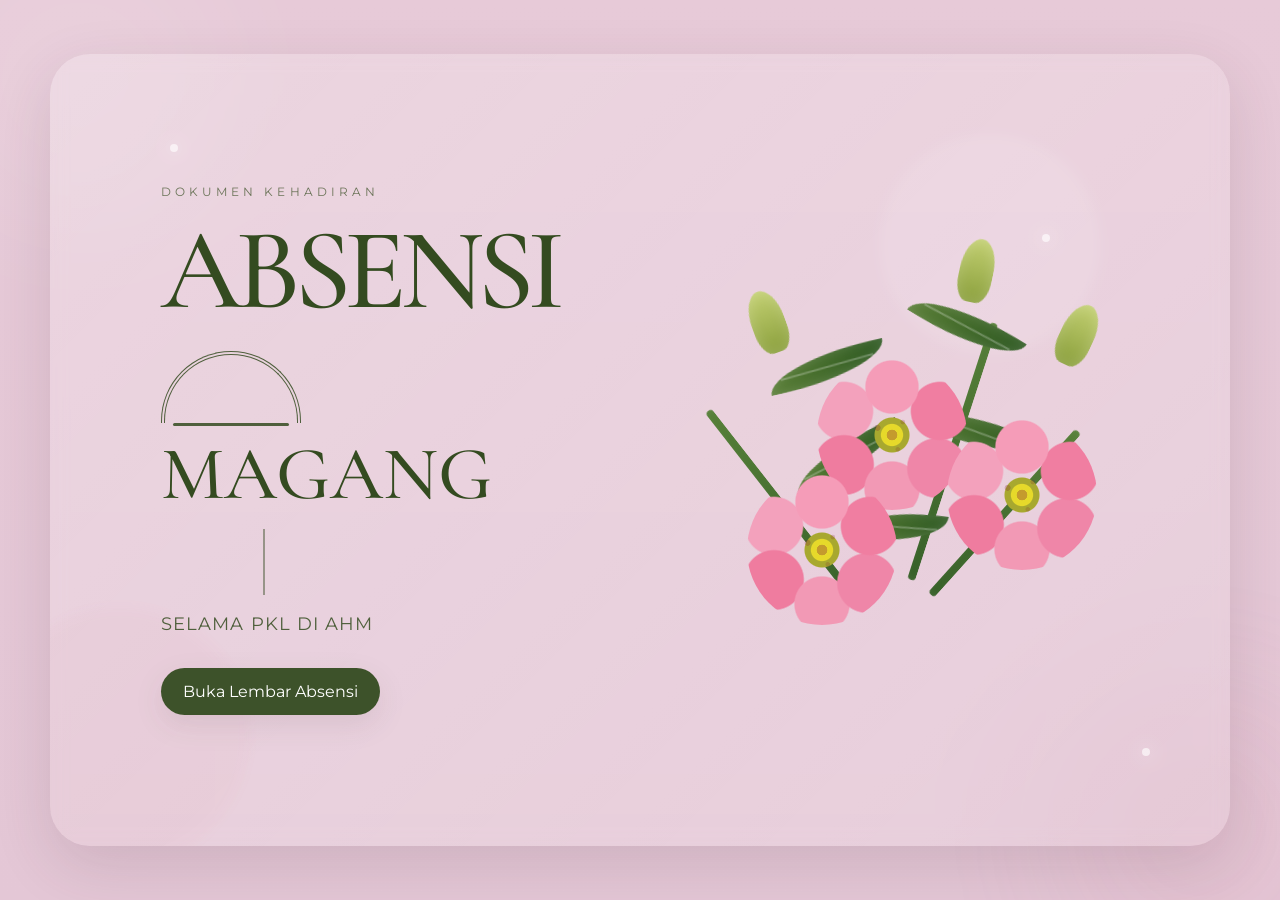
<file: index.html>
<!DOCTYPE html>
<html lang="id">
<head>
  <meta charset="UTF-8" />
  <meta name="viewport" content="width=device-width, initial-scale=1.0" />
  <title>Absensi Magang</title>
  <link rel="preconnect" href="https://fonts.googleapis.com" />
  <link rel="preconnect" href="https://fonts.gstatic.com" crossorigin />
  <link
    href="https://fonts.googleapis.com/css2?family=Cormorant+Garamond:wght@400;500;600;700&family=Montserrat:wght@300;400;500;600;700&display=swap"
    rel="stylesheet"
  />
  <link rel="stylesheet" href="style.css" />
</head>
<body class="landing-page">
  <div class="page-transition"></div>

  <main class="landing-wrapper">
    <section class="hero-card glass reveal">
      <div class="hero-left">
        <p class="mini-label reveal delay-1">DOKUMEN KEHADIRAN</p>

        <h1 class="hero-title parallax" data-speed="2">ABSENSI</h1>

        <div class="arch-wrapper reveal delay-2">
          <div class="arch-shape"></div>
        </div>

        <h2 class="hero-subtitle reveal delay-3">MAGANG</h2>

        <div class="vertical-line reveal delay-4"></div>

        <p class="hero-caption reveal delay-5">SELAMA PKL DI AHM</p>

        <div class="hero-actions reveal delay-6">
  <a href="absensi.html" class="btn-enter magnetic">Buka Lembar Absensi</a>
</div>
      </div>

      <div class="hero-right">
        <div class="flower-scene parallax" data-speed="4">
          <div class="stem stem-1"></div>
          <div class="stem stem-2"></div>
          <div class="stem stem-3"></div>

          <div class="leaf leaf-1 float-slow"></div>
          <div class="leaf leaf-2 float-medium"></div>
          <div class="leaf leaf-3 float-fast"></div>
          <div class="leaf leaf-4 float-slow"></div>
          <div class="leaf leaf-5 float-medium"></div>

          <div class="bud bud-1 float-fast"></div>
          <div class="bud bud-2 float-slow"></div>
          <div class="bud bud-3 float-medium"></div>

          <div class="flower flower-1 bloom"></div>
          <div class="flower flower-2 bloom delay-bloom-1"></div>
          <div class="flower flower-3 bloom delay-bloom-2"></div>
        </div>
      </div>

      <div class="bg-orb orb-1"></div>
      <div class="bg-orb orb-2"></div>
      <div class="spark spark-1"></div>
      <div class="spark spark-2"></div>
      <div class="spark spark-3"></div>
    </section>
  </main>

  <script src="script.js"></script>
</body>
</html>
</file>
<file: style.css>
:root {
  --bg-pink: #e6c9d8;
  --bg-pink-soft: #efd8e3;
  --card: rgba(255, 255, 255, 0.16);
  --card-2: #f8f1f5;
  --deep-green: #344b20;
  --green-soft: #4f6836;
  --line-pink: #e6bfd0;
  --header-pink: #d9788e;
  --header-pink-dark: #c8657c;
  --table-bg: #fff9fb;
  --text-dark: #374128;
  --danger: #b2415b;
  --shadow: 0 20px 60px rgba(72, 45, 58, 0.14);
  --shadow-soft: 0 10px 30px rgba(72, 45, 58, 0.1);
  --radius-xl: 40px;
  --radius-lg: 28px;
  --transition: 0.35s ease;
}

* {
  margin: 0;
  padding: 0;
  box-sizing: border-box;
}

html {
  scroll-behavior: smooth;
}

body {
  min-height: 100vh;
  font-family: "Montserrat", sans-serif;
  color: var(--text-dark);
  background: linear-gradient(180deg, #e7cad8 0%, #e4c7d6 100%);
  overflow-x: hidden;
  position: relative;
}

body::before,
body::after {
  content: "";
  position: fixed;
  border-radius: 50%;
  pointer-events: none;
  filter: blur(70px);
  z-index: 0;
  opacity: 0.45;
}

body::before {
  width: 320px;
  height: 320px;
  left: -80px;
  top: -80px;
  background: rgba(255, 255, 255, 0.25);
}

body::after {
  width: 300px;
  height: 300px;
  right: -70px;
  bottom: -80px;
  background: rgba(214, 130, 154, 0.18);
}

a {
  text-decoration: none;
  color: inherit;
}

button,
input,
select {
  font: inherit;
}

button {
  border: none;
  background: none;
  cursor: pointer;
}

input,
select {
  width: 100%;
  padding: 14px 14px;
  border: 1px solid rgba(52, 75, 32, 0.14);
  border-radius: 14px;
  outline: none;
  background: rgba(255, 255, 255, 0.86);
  color: var(--text-dark);
  transition: border-color var(--transition), box-shadow var(--transition), transform var(--transition);
}

input:focus,
select:focus {
  border-color: rgba(52, 75, 32, 0.4);
  box-shadow: 0 0 0 4px rgba(52, 75, 32, 0.08);
}

small.helper-text {
  display: block;
  margin-top: 8px;
  color: rgba(52, 75, 32, 0.72);
  line-height: 1.5;
}

.landing-wrapper,
.attendance-wrapper {
  min-height: 100vh;
  display: grid;
  place-items: center;
  padding: 28px;
  position: relative;
  z-index: 1;
}

/* Landing page */
.hero-card {
  width: min(1180px, 100%);
  min-height: 88vh;
  border-radius: var(--radius-xl);
  position: relative;
  display: grid;
  grid-template-columns: 1fr 1fr;
  align-items: center;
  padding: 56px 60px;
  overflow: hidden;
  box-shadow: var(--shadow);
}

.glass {
  background:
    linear-gradient(135deg, rgba(255,255,255,0.16), rgba(255,255,255,0.08)),
    rgba(255,255,255,0.06);
  backdrop-filter: blur(8px);
  -webkit-backdrop-filter: blur(8px);
}

.hero-left,
.hero-right {
  position: relative;
  z-index: 2;
}

.hero-left {
  padding-left: 4vw;
}

.mini-label {
  letter-spacing: 0.35em;
  font-size: 0.72rem;
  margin-bottom: 20px;
  color: rgba(52, 75, 32, 0.7);
}

.hero-title,
.hero-subtitle {
  font-family: "Cormorant Garamond", serif;
  color: var(--deep-green);
  line-height: 0.9;
  font-weight: 500;
}

.hero-title {
  font-size: clamp(4rem, 9vw, 7.5rem);
  letter-spacing: -0.06em;
}

.arch-wrapper {
  margin: 28px 0 18px;
}

.arch-shape {
  width: 140px;
  height: 72px;
  border: 4px double var(--deep-green);
  border-bottom: none;
  border-top-left-radius: 90px;
  border-top-right-radius: 90px;
  position: relative;
  opacity: 0.85;
}

.arch-shape::after {
  content: "";
  position: absolute;
  left: 8px;
  right: 8px;
  bottom: -3px;
  height: 3px;
  background: var(--deep-green);
  border-radius: 999px;
}

.hero-subtitle {
  font-size: clamp(2.8rem, 6vw, 4.7rem);
  margin-bottom: 20px;
}

.vertical-line {
  width: 2px;
  height: 66px;
  background: rgba(52, 75, 32, 0.45);
  margin: 0 0 18px 102px;
}

.hero-caption {
  font-size: 1.1rem;
  letter-spacing: 0.06em;
  color: rgba(52, 75, 32, 0.85);
  margin-bottom: 34px;
}

.hero-actions {
  display: flex;
  gap: 12px;
  flex-wrap: wrap;
}

.btn-enter,
.btn-soft {
  display: inline-flex;
  align-items: center;
  justify-content: center;
  gap: 10px;
  padding: 14px 22px;
  border-radius: 999px;
  box-shadow: var(--shadow-soft);
  transition: transform var(--transition), box-shadow var(--transition), background var(--transition), opacity var(--transition);
}

.btn-enter {
  background: rgba(52, 75, 32, 0.95);
  color: #fff;
}

.btn-soft {
  background: rgba(255,255,255,0.78);
  color: var(--deep-green);
  border: 1px solid rgba(52, 75, 32, 0.12);
}

.btn-enter:hover,
.btn-soft:hover {
  transform: translateY(-2px) scale(1.02);
  box-shadow: 0 16px 30px rgba(52, 75, 32, 0.18);
}

.danger-soft {
  color: #fff;
  background: var(--danger);
  border-color: transparent;
}

.hero-right {
  display: flex;
  justify-content: center;
  align-items: center;
  min-height: 500px;
}

.flower-scene {
  position: relative;
  width: min(480px, 90%);
  height: 520px;
  transform-style: preserve-3d;
}

.stem {
  position: absolute;
  width: 8px;
  background: linear-gradient(180deg, #4f7a30, #2f5a20);
  border-radius: 999px;
  transform-origin: bottom center;
  box-shadow: inset 0 0 8px rgba(255,255,255,0.12);
}

.stem-1 { height: 270px; left: 240px; top: 120px; transform: rotate(18deg); }
.stem-2 { height: 240px; left: 185px; top: 170px; transform: rotate(-38deg); }
.stem-3 { height: 220px; left: 260px; top: 185px; transform: rotate(42deg); }

.leaf {
  position: absolute;
  width: 120px;
  height: 34px;
  background: linear-gradient(90deg, #587d35, #2e5922);
  border-radius: 100% 0 100% 0;
  box-shadow: inset 0 0 12px rgba(255,255,255,0.15);
}

.leaf::after {
  content: "";
  position: absolute;
  inset: 50% auto auto 10%;
  width: 80%;
  height: 2px;
  background: rgba(255,255,255,0.25);
  transform: translateY(-50%) rotate(-4deg);
}

.leaf-1 { top: 160px; left: 100px; transform: rotate(-12deg); }
.leaf-2 { top: 120px; left: 240px; transform: rotate(32deg); }
.leaf-3 { top: 250px; left: 120px; transform: rotate(-24deg); }
.leaf-4 { top: 225px; left: 250px; transform: rotate(24deg); }
.leaf-5 { top: 320px; left: 180px; transform: rotate(8deg); width: 100px; }

.bud {
  position: absolute;
  width: 34px;
  height: 64px;
  background: linear-gradient(180deg, #c2cf71, #8ba03d);
  border-radius: 60% 60% 45% 45%;
  transform-origin: bottom center;
  box-shadow: inset 0 0 14px rgba(255,255,255,0.18);
}

.bud-1 { top: 48px; left: 286px; transform: rotate(12deg); }
.bud-2 { top: 98px; left: 95px; transform: rotate(-20deg); }
.bud-3 { top: 110px; left: 380px; transform: rotate(25deg); }

.flower {
  position: absolute;
  width: 150px;
  aspect-ratio: 1 / 1;
  border-radius: 50%;
  background:
    radial-gradient(circle at center, #e6d92a 0 10%, #a8a82f 11% 16%, transparent 17%),
    radial-gradient(circle at 50% 18%, #f59cb8 0 18%, transparent 19%),
    radial-gradient(circle at 82% 34%, #f07ea1 0 18%, transparent 19%),
    radial-gradient(circle at 80% 72%, #ef86a8 0 18%, transparent 19%),
    radial-gradient(circle at 50% 86%, #f299b5 0 18%, transparent 19%),
    radial-gradient(circle at 18% 70%, #ef7c9f 0 18%, transparent 19%),
    radial-gradient(circle at 18% 34%, #f3a1bc 0 18%, transparent 19%);
  filter: drop-shadow(0 12px 20px rgba(124, 53, 73, 0.2));
}

.flower::before {
  content: "";
  position: absolute;
  inset: 26% 26%;
  border-radius: 50%;
  background:
    radial-gradient(circle, rgba(125, 24, 53, 0.32) 0 10%, transparent 11%),
    radial-gradient(circle at 30% 40%, rgba(125, 24, 53, 0.25) 0 4%, transparent 5%),
    radial-gradient(circle at 65% 32%, rgba(125, 24, 53, 0.2) 0 3%, transparent 4%),
    radial-gradient(circle at 58% 70%, rgba(125, 24, 53, 0.18) 0 3%, transparent 4%);
}

.flower-1 { top: 170px; left: 150px; transform: rotate(12deg) scale(1.05); }
.flower-2 { top: 230px; left: 280px; transform: rotate(-16deg) scale(0.92); }
.flower-3 { top: 285px; left: 80px; transform: rotate(10deg) scale(0.86); }

.bg-orb {
  position: absolute;
  border-radius: 50%;
  filter: blur(6px);
  opacity: 0.28;
  pointer-events: none;
}

.orb-1 {
  width: 220px;
  height: 220px;
  right: 130px;
  top: 80px;
  background: rgba(255,255,255,0.38);
}

.orb-2 {
  width: 260px;
  height: 260px;
  left: -60px;
  bottom: -20px;
  background: rgba(215, 120, 142, 0.14);
}

.spark {
  position: absolute;
  width: 8px;
  height: 8px;
  background: rgba(255,255,255,0.65);
  border-radius: 50%;
  box-shadow: 0 0 18px rgba(255,255,255,0.7);
  animation: twinkle 3s infinite ease-in-out;
}

.spark-1 { top: 90px; left: 120px; animation-delay: 0s; }
.spark-2 { top: 180px; right: 180px; animation-delay: 1s; }
.spark-3 { bottom: 90px; right: 80px; animation-delay: 2s; }

/* Attendance page */
.attendance-frame {
  width: min(1320px, 100%);
  min-height: 720px;
  position: relative;
  border-radius: 56px;
  padding: 42px;
  display: flex;
  align-items: center;
  justify-content: center;
}

.frame-layer {
  position: absolute;
  inset: 0;
  border-radius: 56px;
  pointer-events: none;
}

.frame-outer {
  border: 6px solid var(--deep-green);
  inset: 8px;
}

.frame-middle {
  border: 6px solid var(--line-pink);
  inset: 42px;
  border-radius: 34px;
}

.frame-inner {
  border: 6px solid var(--line-pink);
  inset: 78px;
  border-radius: 20px;
  opacity: 0.9;
}

.attendance-content {
  width: min(1120px, 100%);
  position: relative;
  z-index: 2;
}

.table-head {
  text-align: center;
  margin-bottom: 24px;
}

.table-head h1 {
  font-family: "Cormorant Garamond", serif;
  font-size: clamp(2.3rem, 5vw, 3.8rem);
  color: var(--deep-green);
  line-height: 1;
}

.table-head p {
  margin-top: 8px;
  color: rgba(52, 75, 32, 0.72);
  letter-spacing: 0.04em;
  font-size: 0.95rem;
}

.control-panel {
  display: grid;
  grid-template-columns: 1fr 1fr;
  gap: 18px;
  margin-bottom: 18px;
}

.control-card,
.json-preview,
.table-container,
.toolbar {
  background: rgba(255,255,255,0.24);
  border: 1px solid rgba(255,255,255,0.4);
  border-radius: 24px;
  box-shadow: var(--shadow-soft);
  backdrop-filter: blur(6px);
}

.control-card {
  padding: 20px;
}

.control-card h3,
.json-header h3 {
  font-family: "Cormorant Garamond", serif;
  font-size: 2rem;
  color: var(--deep-green);
  margin-bottom: 14px;
}

.form-grid {
  display: grid;
  grid-template-columns: repeat(2, 1fr);
  gap: 14px;
}

.form-group {
  display: flex;
  flex-direction: column;
  gap: 8px;
}

.form-group label {
  font-size: 0.92rem;
  font-weight: 600;
  color: rgba(52, 75, 32, 0.88);
}

.form-group-file,
.form-group-actions {
  grid-column: 1 / -1;
}

.form-group-actions {
  display: flex;
  flex-wrap: wrap;
  gap: 12px;
  align-items: center;
}

.scan-status {
  margin-top: 14px;
  min-height: 24px;
  font-size: 0.92rem;
  color: rgba(52, 75, 32, 0.84);
  line-height: 1.5;
}

.toolbar {
  display: flex;
  justify-content: space-between;
  gap: 18px;
  align-items: center;
  padding: 14px 18px;
  margin-bottom: 18px;
  flex-wrap: wrap;
}

.toolbar-left,
.toolbar-right {
  display: flex;
  gap: 10px;
  flex-wrap: wrap;
  align-items: center;
}

.badge-info {
  padding: 10px 14px;
  border-radius: 999px;
  background: rgba(255,255,255,0.72);
  border: 1px solid rgba(52, 75, 32, 0.08);
  font-size: 0.88rem;
}

.table-container {
  padding: 16px;
}

.table-scroll {
  overflow-x: auto;
  border-radius: 18px;
}

.attendance-table {
  width: 100%;
  border-collapse: collapse;
  min-width: 980px;
  background: rgba(255,255,255,0.82);
  overflow: hidden;
}

.attendance-table th,
.attendance-table td {
  border: 2px solid rgba(34, 34, 34, 0.9);
  text-align: center;
  padding: 14px 12px;
  vertical-align: middle;
}

.attendance-table thead th {
  background: linear-gradient(180deg, var(--header-pink), var(--header-pink-dark));
  color: #1f1719;
  font-family: "Cormorant Garamond", serif;
  font-size: 1.2rem;
  font-weight: 700;
  position: sticky;
  top: 0;
}

.attendance-table tbody td {
  background: rgba(248, 244, 246, 0.92);
  font-size: 0.94rem;
}

.attendance-table tbody tr {
  transition: transform var(--transition), background var(--transition);
}

.attendance-table tbody tr:hover {
  transform: scale(1.004);
}

.empty-row td {
  padding: 26px 14px;
  color: rgba(52, 75, 32, 0.72);
  font-style: italic;
}

.status-pill {
  display: inline-flex;
  align-items: center;
  justify-content: center;
  min-width: 92px;
  padding: 8px 12px;
  border-radius: 999px;
  font-size: 0.85rem;
  font-weight: 700;
}

.status-hadir {
  background: rgba(71, 167, 98, 0.18);
  color: #236638;
}

.status-sakit {
  background: rgba(240, 177, 52, 0.2);
  color: #8f5a09;
}

.status-alpha {
  background: rgba(200, 57, 57, 0.18);
  color: #8a2222;
}

.status-izin {
  background: rgba(71, 116, 167, 0.18);
  color: #264d7f;
}

.btn-delete-row {
  padding: 10px 12px;
  border-radius: 12px;
  background: var(--danger);
  color: #fff;
  transition: transform var(--transition), opacity var(--transition);
}

.btn-delete-row:hover {
  transform: translateY(-1px);
  opacity: 0.94;
}

.json-preview {
  margin-top: 18px;
  padding: 16px;
}

.json-header {
  display: flex;
  justify-content: space-between;
  align-items: center;
  gap: 12px;
  margin-bottom: 12px;
  flex-wrap: wrap;
}

#jsonOutput {
  background: #fff;
  color: #243018;
  border-radius: 16px;
  padding: 16px;
  overflow: auto;
  max-height: 320px;
  font-family: Consolas, Monaco, monospace;
  font-size: 0.88rem;
  border: 1px solid rgba(52, 75, 32, 0.08);
  white-space: pre-wrap;
  word-break: break-word;
}

.corner-dot {
  position: absolute;
  width: 18px;
  height: 18px;
  border-radius: 50%;
  background: rgba(52, 75, 32, 0.12);
  box-shadow: 0 0 18px rgba(52, 75, 32, 0.08);
}

.dot-1 { top: 42px; left: 48px; }
.dot-2 { top: 42px; right: 48px; }
.dot-3 { bottom: 42px; left: 48px; }
.dot-4 { bottom: 42px; right: 48px; }

/* Animations */
.reveal {
  opacity: 0;
  transform: translateY(32px);
  animation: revealUp 0.9s forwards ease;
}

.delay-1 { animation-delay: 0.15s; }
.delay-2 { animation-delay: 0.3s; }
.delay-3 { animation-delay: 0.45s; }
.delay-4 { animation-delay: 0.6s; }
.delay-5 { animation-delay: 0.75s; }
.delay-6 { animation-delay: 0.9s; }

.float-slow { animation: floatY 5s ease-in-out infinite; }
.float-medium { animation: floatY 4s ease-in-out infinite; }
.float-fast { animation: floatY 3.2s ease-in-out infinite; }

.bloom {
  animation: bloom 1.6s ease forwards, floatRotate 5s ease-in-out infinite 1.6s;
  transform-origin: center;
}

.delay-bloom-1 { animation-delay: 0.4s, 2s; }
.delay-bloom-2 { animation-delay: 0.8s, 2.4s; }

.page-transition {
  position: fixed;
  inset: 0;
  background: linear-gradient(180deg, #edd7e2, #e2c4d2);
  z-index: 999;
  transform: scaleY(1);
  transform-origin: top;
  animation: pageOpen 1s ease forwards;
  pointer-events: none;
}

.row-animate {
  opacity: 0;
  transform: translateY(12px);
  animation: rowIn 0.5s ease forwards;
}

.magnetic {
  position: relative;
  will-change: transform;
}

/* Keyframes */
@keyframes revealUp {
  to {
    opacity: 1;
    transform: translateY(0);
  }
}

@keyframes floatY {
  0%, 100% { transform: translateY(0px); }
  50% { transform: translateY(-10px); }
}

@keyframes floatRotate {
  0%, 100% { transform: rotate(0deg) translateY(0px); }
  50% { transform: rotate(2deg) translateY(-7px); }
}

@keyframes bloom {
  0% {
    opacity: 0;
    transform: scale(0.4) rotate(-12deg);
    filter: blur(8px);
  }
  100% {
    opacity: 1;
    transform: scale(1) rotate(0deg);
    filter: blur(0);
  }
}

@keyframes twinkle {
  0%, 100% {
    opacity: 0.25;
    transform: scale(0.7);
  }
  50% {
    opacity: 1;
    transform: scale(1.4);
  }
}

@keyframes rowIn {
  to {
    opacity: 1;
    transform: translateY(0);
  }
}

@keyframes pageOpen {
  0% { transform: scaleY(1); }
  100% { transform: scaleY(0); }
}

/* Responsive */
@media (max-width: 1100px) {
  .hero-card {
    grid-template-columns: 1fr;
    padding: 42px 28px;
    gap: 24px;
  }

  .hero-left {
    padding-left: 0;
    text-align: center;
  }

  .hero-actions {
    justify-content: center;
  }

  .arch-wrapper {
    display: flex;
    justify-content: center;
  }

  .vertical-line {
    margin: 0 auto 18px;
  }

  .hero-right {
    min-height: 420px;
  }

  .flower-scene {
    width: 380px;
    height: 440px;
  }

  .control-panel {
    grid-template-columns: 1fr;
  }

  .attendance-frame {
    padding: 22px;
  }

  .frame-middle {
    inset: 26px;
  }

  .frame-inner {
    inset: 50px;
  }
}

@media (max-width: 720px) {
  .landing-wrapper,
  .attendance-wrapper {
    padding: 16px;
  }

  .hero-card {
    min-height: auto;
    border-radius: 28px;
  }

  .hero-caption {
    font-size: 0.95rem;
  }

  .flower-scene {
    width: 300px;
    height: 360px;
  }

  .leaf { width: 90px; }
  .flower { width: 118px; }

  .attendance-frame {
    border-radius: 32px;
    min-height: auto;
  }

  .frame-outer {
    inset: 4px;
    border-width: 4px;
    border-radius: 30px;
  }

  .frame-middle {
    inset: 16px;
    border-width: 4px;
    border-radius: 22px;
  }

  .frame-inner {
    inset: 30px;
    border-width: 4px;
    border-radius: 16px;
  }

  .attendance-content {
    width: 100%;
  }

  .form-grid {
    grid-template-columns: 1fr;
  }

  .toolbar {
    padding: 12px;
  }

  .toolbar-left,
  .toolbar-right {
    width: 100%;
  }

  .toolbar-right .btn-soft,
  .toolbar-right .btn-enter,
  .form-group-actions .btn-soft,
  .form-group-actions .btn-enter {
    width: 100%;
  }
}

@media print {
  .control-panel,
  .toolbar,
  .json-preview,
  .page-transition {
    display: none !important;
  }

  body {
    background: #fff;
  }

  .attendance-frame {
    width: 100%;
    box-shadow: none;
  }

  .table-container {
    background: #fff;
    box-shadow: none;
    border: none;
  }

  .attendance-table th,
  .attendance-table td {
    border-color: #000;
  }
}

.btn-back-coquette {
  position: relative;
  display: inline-flex;
  align-items: center;
  justify-content: center;
  gap: 10px;
  padding: 14px 24px;
  border: 1.5px solid rgba(255, 255, 255, 0.75);
  border-radius: 999px;
  background: linear-gradient(135deg, rgba(255,255,255,0.78), rgba(255,240,247,0.92));
  color: #6f4b5d;
  font-weight: 600;
  letter-spacing: 0.03em;
  box-shadow:
    0 10px 25px rgba(214, 130, 154, 0.18),
    inset 0 1px 0 rgba(255,255,255,0.85);
  overflow: hidden;
  transition:
    transform 0.35s ease,
    box-shadow 0.35s ease,
    background 0.35s ease;
}

.btn-back-coquette::before {
  content: "";
  position: absolute;
  inset: 0;
  background: linear-gradient(120deg, transparent 0%, rgba(255,255,255,0.55) 45%, transparent 100%);
  transform: translateX(-130%);
  transition: transform 0.8s ease;
}

.btn-back-coquette:hover {
  transform: translateY(-3px) scale(1.04) rotate(-1deg);
  box-shadow:
    0 16px 34px rgba(214, 130, 154, 0.24),
    inset 0 1px 0 rgba(255,255,255,0.95);
}

.btn-back-coquette:hover::before {
  transform: translateX(130%);
}

.back-icon {
  display: inline-flex;
  align-items: center;
  justify-content: center;
  width: 28px;
  height: 28px;
  border-radius: 50%;
  background: rgba(233, 196, 212, 0.7);
  color: #7c4f63;
  font-size: 1rem;
  box-shadow: inset 0 1px 0 rgba(255,255,255,0.85);
  animation: coquetteBounce 2.2s ease-in-out infinite;
}

.btn-back-spark {
  position: absolute;
  font-size: 0.9rem;
  color: #d57f9f;
  opacity: 0.85;
  pointer-events: none;
}

.spark-left {
  left: 14px;
  top: 6px;
  animation: floatSpark 2.6s ease-in-out infinite;
}

.spark-right {
  right: 16px;
  bottom: 6px;
  animation: floatSpark 2.8s ease-in-out infinite reverse;
}

@keyframes coquetteBounce {
  0%, 100% {
    transform: translateX(0) rotate(0deg);
  }
  25% {
    transform: translateX(-2px) rotate(-8deg);
  }
  50% {
    transform: translateX(1px) rotate(6deg);
  }
  75% {
    transform: translateX(-1px) rotate(-4deg);
  }
}

@keyframes floatSpark {
  0%, 100% {
    transform: translateY(0px) scale(1);
    opacity: 0.65;
  }
  50% {
    transform: translateY(-6px) scale(1.15);
    opacity: 1;
  }
}
</file>
